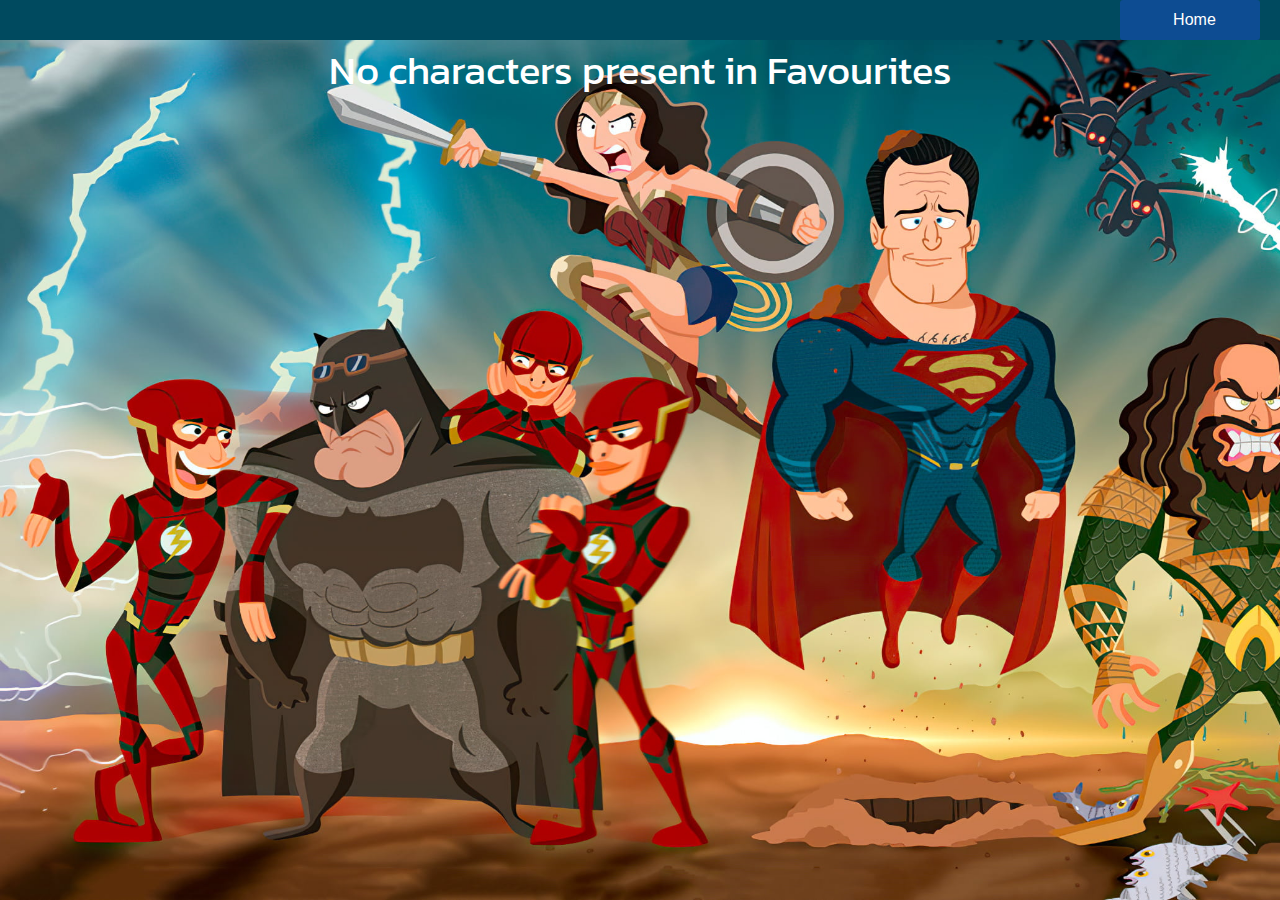
<file: favorites.html>
<!DOCTYPE html>
<html lang="en" id="root" color-scheme="light">

<head>
     <meta charset="UTF-8">
     <meta http-equiv="X-UA-Compatible" content="IE=edge">
     <meta name="viewport" content="width=device-width, initial-scale=1.0">
     <link rel="shortcut icon" href="./images/icon.png" type="image/x-icon">
     <title>Superhero Hunter</title>

     <!-- Google fonts -->
     <link rel="preconnect" href="https://fonts.googleapis.com">
     <link rel="preconnect" href="https://fonts.gstatic.com" crossorigin>
     <link href="https://fonts.googleapis.com/css2?family=Kanit:ital,wght@0,200;0,300;0,600;0,900;1,100;1,200;1,300;1,800&display=swap"
          rel="stylesheet">

     <!-- fontawesome -->
     <link rel="stylesheet" href="https://cdnjs.cloudflare.com/ajax/libs/font-awesome/6.2.0/css/all.min.css"
          integrity="sha512-xh6O/CkQoPOWDdYTDqeRdPCVd1SpvCA9XXcUnZS2FmJNp1coAFzvtCN9BmamE+4aHK8yyUHUSCcJHgXloTyT2A=="
          crossorigin="anonymous" referrerpolicy="no-referrer" />

     <!-- Custom Stylesheet -->
     <link rel="stylesheet" href="css/styles.css">
     <link rel="stylesheet" href="css/favorites.css">
</head>

<body class="background-image">

     <!-- Navbar -->
     <nav class="flex-row navbar">
          <!-- Site Icon and Name -->
          <div class="flex-row navbar-brand">              
          </div>
          <!-- Theme Button and Favourites Button -->
          <div class="flex-row favAndTheme-btn">
               <a class="flex-row link-to-different-page" href="index.html">
                    <button class="btn fav-btn"> <i class="fa-solid fa-house"></i> &nbsp; Home</button>
               </a>
          </div>
     </nav>

     <div class="favourite-characters">
          <div class="flex-row cards-container" id="container">              
          </div>
     </div>

     <span data-visiblity="hide" class="remove-toast">Removed from Favourites</span>

     <script src="./js/favorites.js"></script>

</body>

</html>
</file>
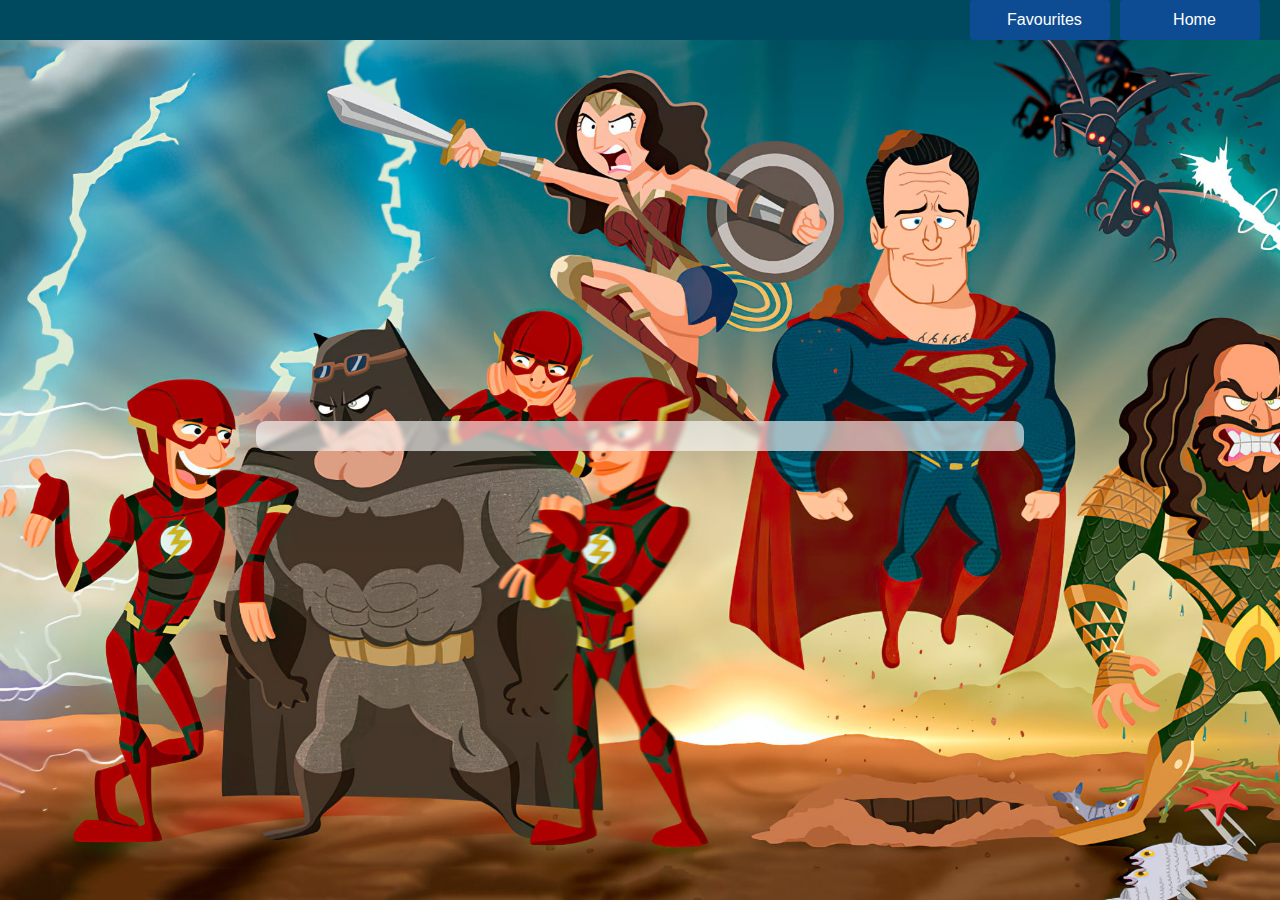
<file: more-info.html>
<!DOCTYPE html>
<html lang="en" id="root" color-scheme="light">

<head>
     <meta charset="UTF-8">
     <meta http-equiv="X-UA-Compatible" content="IE=edge">
     <meta name="viewport" content="width=device-width, initial-scale=1.0">
     <link rel="shortcut icon" href="./images/icon.png" type="image/x-icon">
     <title id="page-title">Superhero Hunter</title>

     <!-- Google fonts -->
     <link rel="preconnect" href="https://fonts.googleapis.com">
     <link rel="preconnect" href="https://fonts.gstatic.com" crossorigin>
     <link href="https://fonts.googleapis.com/css2?family=Kanit:ital,wght@0,200;0,300;0,600;0,900;1,100;1,200;1,300;1,800&display=swap"
          rel="stylesheet">

     <!-- fontawesome -->
     <link rel="stylesheet" href="https://cdnjs.cloudflare.com/ajax/libs/font-awesome/6.2.0/css/all.min.css"
          integrity="sha512-xh6O/CkQoPOWDdYTDqeRdPCVd1SpvCA9XXcUnZS2FmJNp1coAFzvtCN9BmamE+4aHK8yyUHUSCcJHgXloTyT2A=="
          crossorigin="anonymous" referrerpolicy="no-referrer" />

     <!-- Custom Stylesheet -->
     <link rel="stylesheet" href="./css/styles.css">
     <link rel="stylesheet" href="./css/more-info.css">
</head>

<body class="background-image">

     <!-- Navbar -->
     <nav class="flex-row navbar">
          <!-- Site Icon and Name -->
          <div class="flex-row navbar-brand">              
          </div>
          <!-- Theme Button and Favourites Button -->
          <div class="flex-row favAndTheme-btn">
               <!-- <button id="theme-btn" class="btn"><i class="fa-solid fa-moon"></i></button> -->
               <a class="flex-row link-to-different-page" href="./favorites.html">
                    <button class="btn fav-btn"> <i class="fa-solid fa-heart fav-icon"></i> &nbsp; Favourites</button>
               </a>
               <a class="flex-row link-to-different-page" href="./index.html">
                    <button class="btn fav-btn"> <i class="fa-solid fa-house"></i> &nbsp; Home</button>
               </a>
          </div>
     </nav>

     <!-- Info Container -->
     <div class="flex-row info">
          <section class="flex-col" id="info-container">          
          </section>
     </div>

     
     <!-- Toasts for notifying user that character is added or removed from favourites -->
     <span data-visiblity="hide" class="fav-toast">Added to Favourites</span>
     <span data-visiblity="hide" class="remove-toast">Removed from Favourites</span>


     <!-- External Script file -->
     <script defer src="./js/more-info.js"></script>
</body>

</html>
</file>
<file: css/styles.css>
* {
     margin: 0;
     padding: 0;
     box-sizing: border-box;
     /* cursor: url(../images/thanos.png),auto; */
}

:root {
     /* Light Mode Colors */
     --background-light-color: #004a5f;
     --navbar-light-background-color: #004a5f;
     --navbar-light-color: #0D4C92;
     --searchBar-light-box-shadow: #0D4C92;
     --text-light-color: #000;

     /* Dark Mode Colors */
     --background-dark-color: #000;
     --navbar-dark-background-color: #150050;
     --navbar-dark-color: #FB2576;
     --searchBar-dark-box-shadow: #fc82b1;
     --text-dark-color: #fff;
}


[color-scheme="light"] {
     --background-color: var(--background-light-color);
     --navbar-background-color: var(--navbar-light-background-color);
     --navbar-color: var(--navbar-light-color);
     --searchBar-box-shadow: var(--searchBar-light-box-shadow);
     --text-color: var(var(--text-light-color));
}


body {
     background-color: var(--background-color);
     font-family: 'Kanit', sans-serif;
     align-items: center;
     height: 100vh;
     width: 100vw;
}

.flex-row {
     display: flex;
     flex-direction: row;
}

.flex-col {
     display: flex;
     flex-direction: column;
}

/*--------------------------------------------------------- Navbar ------------------------------------------------- */

/* Left Side */
.navbar {
     justify-content: space-between;
     align-items: center;
     width: 100%;
     background-color: var(--navbar-background-color);
     font-weight: 600;
     letter-spacing: 2px;
     /* text-shadow: 0px 0px 5px #707d9d; */
     font-size: 30px;
     padding: 0 20px;
}

.navbar-brand {
     align-items: center;
     gap: 10px;
}

.navbar-brand a {
     text-decoration: none;
     color: var(--navbar-color);
}

/* Right Side */
.logo {
     width: 3%;
     min-width: 45px;
}

.favAndTheme-btn {
     align-items: center;
     gap: 10px;
}

.link-to-different-page {
     justify-content: center;
     text-decoration: none;
}

.background-image {
     background-image: url(../images/background.jpg) !important;
     background-size: cover !important;
}

.btn {
     border: none;
     outline: none;
     padding: 10px;
     background-color: var(--navbar-color);
     border-radius: 3px;
     color: #fff;
     height: 40px;
     font-size: 16px;
     cursor: pointer;

}

#theme-btn {
     width: 40px;
}

#theme-btn i {
     font-size: 20px;
}

.fav-btn {
     font-size: 16px;
     width: 140px;
}

.fav-icon {
     color: 1fff;
}

.bg-right-side-img {
     position: fixed;
     right: 0;
     bottom: 0;
     height: 90%;
     /* width: auto; */
     filter: blur(2px);
}

/*---------------------------------------------------- Search Bar and Results---------------------------------------- */

.search-bar-container {
     display: flex;
     align-items: center;
     justify-content: center;
     height: 50px;
}

.search-icon-container {
     background: var(--navbar-background-color);
     box-shadow: 0px 0px 7px 0px var(--searchBar-box-shadow);
     color: #fff;
     height: 50px;
     width: 50px;
     display: flex;
     align-items: center;
     justify-content: center;
     font-size: 20px;
     margin-top: 50px;
     border-radius: 10px 0 0 10px;
}

.searchBar-items {
     min-width: 40%;
}

#search-bar {
     background: var(--navbar-background-color);
     color: #fff;
     min-width: 550px;
     height: 50px;
     font-size: 20px;
     border: none;
     border-left: 5px solid var(--navbar-color);
     box-shadow: 0px 0px 7px 0px var(--searchBar-box-shadow);
     border-radius: 0 10px 10px 0;
     outline: none;
     padding: 10px;
     letter-spacing: 2px;
     margin-top: 50px;
     z-index: 1;
}

input::placeholder {
     color: #fff;
     font-size: 20px;
}

.img-info {
     gap: 10px;
}

.img-info img {
     width: 65px;
}

#search-results {
     min-width: 435px;
     /* height: 500px; */
     margin-top: 30px;
     list-style: none;
     z-index: 2;
     backdrop-filter: blur(4px);
     /* overflow-y: scroll; */
}

#search-results li {
     background: rgba(56, 56, 56, 0.6);
     height: 100px;
     color: white;
     width: 100%;
}

#search-results li .hero-name {
     transition: all 0.2s ease;
     cursor: pointer;

}

#search-results li:hover .hero-name {
     color: red;
}

.single-search-result {
     padding: 0 5px;
     justify-content: space-between;
     align-items: center;
     gap: 10px;
     border: 1px solid black;
     width: inherit;
}

.character-info {
     text-decoration: none;
     color: white;
}

.hero-info {
     display: flex;
     align-items: center;
}

.hero-name {
     /* cursor: url(../images/thanos.png),auto !important; */
     font-size: 26px;
}

.buttons {
     gap: 5px;
     padding: 0 10px;
}

/*------------------------------------------------------ Background Image ------------------------------------------- */
.bg-img {
     width: 70%;
     min-width: 600px;
     /* height: auto; */
     position: fixed;
     bottom: -30px;
     left: 0;
     right: 0;
     margin: auto;
}

/* ----------------------------------------------Toast for notification--------------------------------------------------*/
.fav-toast,
.remove-toast {
     position: absolute;
     bottom: 100px;
     font-size: 24px;
     width: 350px;
     color: white;
     letter-spacing: 1px;
     padding: 10px 20px;
     z-index: 2;
     text-align: center;
     left: 0;
     right: 0;
     margin: auto;
     border-radius: 5px;
}

.fav-toast[data-visiblity="show"],
.remove-toast[data-visiblity="show"] {
     display: block;
}

.fav-toast[data-visiblity="hide"],
.remove-toast[data-visiblity="hide"] {
     display: none;
}

.fav-toast {
     background-color: #20B130;
     box-shadow: 0px 0px 3px 3px white;
}

.remove-toast {
     background-color: hsl(40, 100%, 61%);
     box-shadow: 0px 0px 3px 3px white;
}


/* ------------------------------------------------Media Queries for different screen sizes ----------------------------- */

@media screen and (max-width: 576px) {

     #search-bar {
          min-width: 435px;
     }

     .navbar {
          flex-direction: column;
          gap: 10px;
          padding: 10px 0;
          /* height: 30%; */
     }

     .navbar-brand {
          display: flex;
          flex-direction: column;

     }

     .navbar-brand span {
          margin-top: -35px;
     }

     .logo {
          width: 25%;
          min-width: 45px;
     }
}
</file>
<file: css/favorites.css>
body {
     overflow-x: hidden;
}

.cards-container {
     justify-content: space-evenly;
     /* height: 100%; */
     flex-wrap: wrap;
     overflow: hidden;
}

.character-info .btn {
     width: 100%;
}

.card {
     background-color: hsla(0, 0%, 100%, 0.62);
     height: 484px;
     width: 250px;
     margin: 40px 25px;
     text-align: center;
     border: 1px solid black;
     border-radius: 10px;
     gap: 5px;
     z-index: 2;
     backdrop-filter: blur(3px);
}

.card img {
     border-radius: 10px 10px 0 0;
}

.name {
     font-size: 20px;
     /* font-weight: bold; */
}

.remove-btn {
     border-radius: 0 0 10px 10px;
}

.no-characters {
     font-size: 40px;
     color: white;
}

/* #delete-all{
     position: absolute;
     bottom: 0;
     left: 0;
     right: 0;
     margin: auto;
     z-index: 5;
     width: 60%;
} */
</file>
<file: css/more-info.css>
body {
     width: 100vw;
     height: 100vh;
}

.info {
     justify-content: center;
     align-items: center;
     height: 88%;
}

#info-container {
     background-color: rgba(255, 255, 255, 0.621);
     width: 60%;
     height: auto;
     gap: 15px;
     padding: 15px 50px;
     backdrop-filter: blur(2px);
     border-radius: 10px;
     /* z-index: 10; */
}

.hero-name {
     justify-content: center;
}

.hero-img-and-more-info {
     gap: 30px;
}

.hero-img {
     width: 20%;
     height: auto;
     min-width: 120px;
}

.more-info {
     gap: 15px;
     font-size: 1.3rem;
}

.id,.comics,.series,.stories {
     gap: 5px;
}

.hero-discription{
     font-size: 1.1rem;
}
.hero-discription b{
     font-size: 1.3rem;
}

.bg-img {
     z-index: -1;
}

@media screen and (max-width: 678px) {
     .hero-img-and-more-info{
          flex-direction: column;
          align-items: center;
     }
     .hero-discription{
          text-align: center;
     }
     #info-container{
          width: 85%;
     }
     #landscapeImage{
          width:100%
     }
     .info{
          height: 100vh;
     }
     .more-info{
          gap: 0px;
     }
}
</file>
